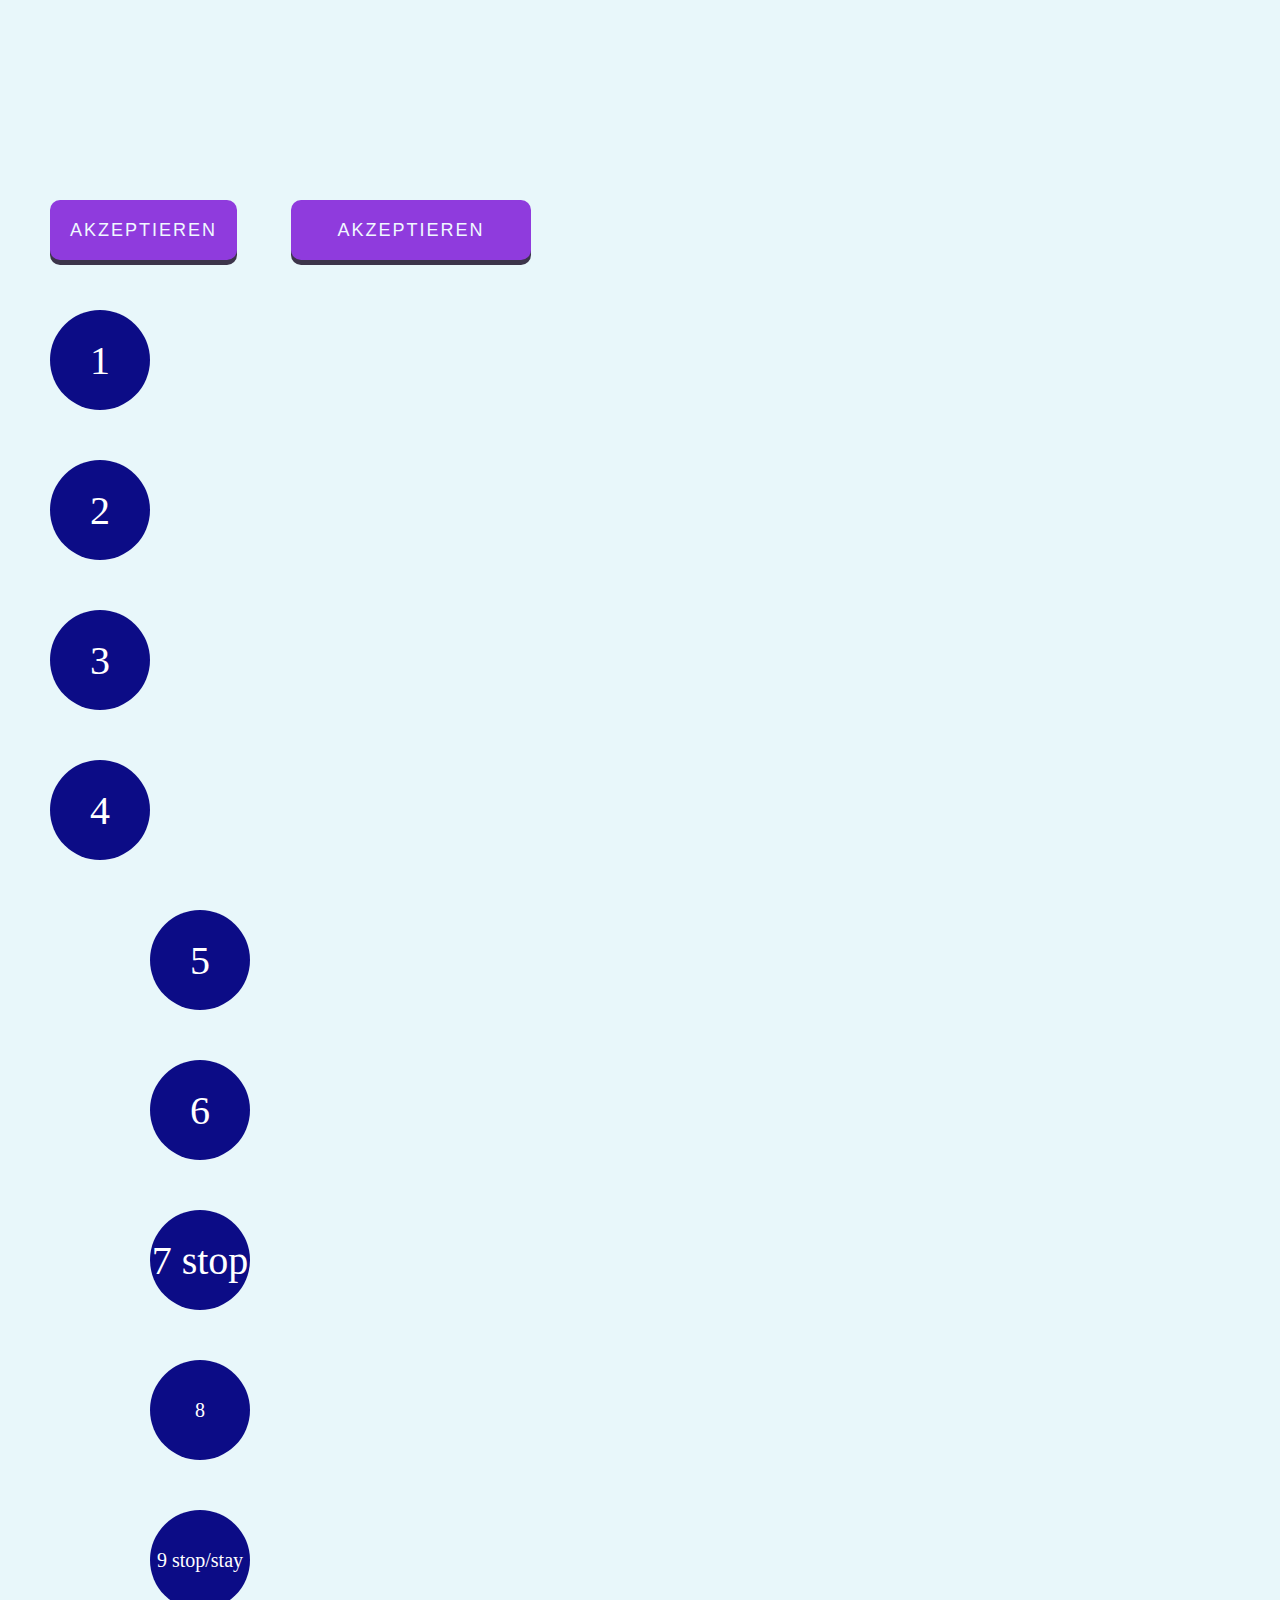
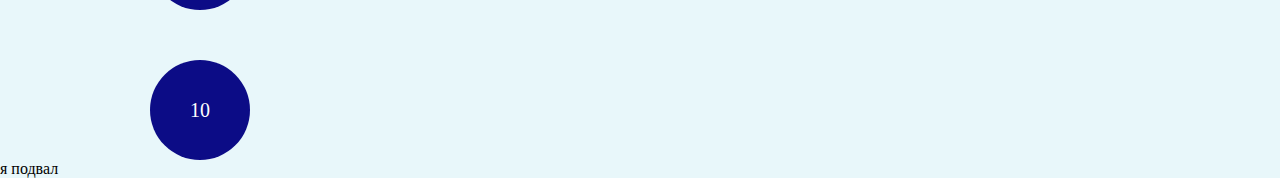
<file: Praktikum/Praktikum 1  Fragmente Transition Animation/index.html>
<!DOCTYPE html>
<html lang="en">
<head>
    <meta charset="UTF-8">
    <meta name="viewport" content="width=device-width, initial-scale=1.0">
    <link rel="stylesheet" href="main.css">
    <link href="https://fonts.googleapis.com/css2?family=Montserrat:ital,wght@0,100..900;1,100..900&display=swap" rel="stylesheet">
    <title> Praktikum 2 Fragmente Transition Animation  Chorna</title>
</head>
<body>
    <div class="wrapper">
        <div class="transition">
           <button class="button_1">akzeptieren</button>
           <button class="button_2">akzeptieren</button>
        </div>
        <div class="animation">
            <div class="animation_circle_1">1</div>
            <div class="animation_circle_2">2</div>
            <div class="animation_circle_3">3</div>
            <div class="animation_circle_4">4</div>
            <div class="animation_circle_5">5</div>
            <div class="animation_circle_6">6</div>
            <div class="animation_circle_7">7 stop</div>
            <div class="animation_circle_8">8 </div>
            <div class="animation_circle_9">9 stop/stay</div>
            <div class="animation_circle_10">10</div>
            
            
        </div>
    </div>
        
    <footer class="footer">
        я подвал
    </footer>
    
            

        
    
    
    
</body>
</html>
</file>
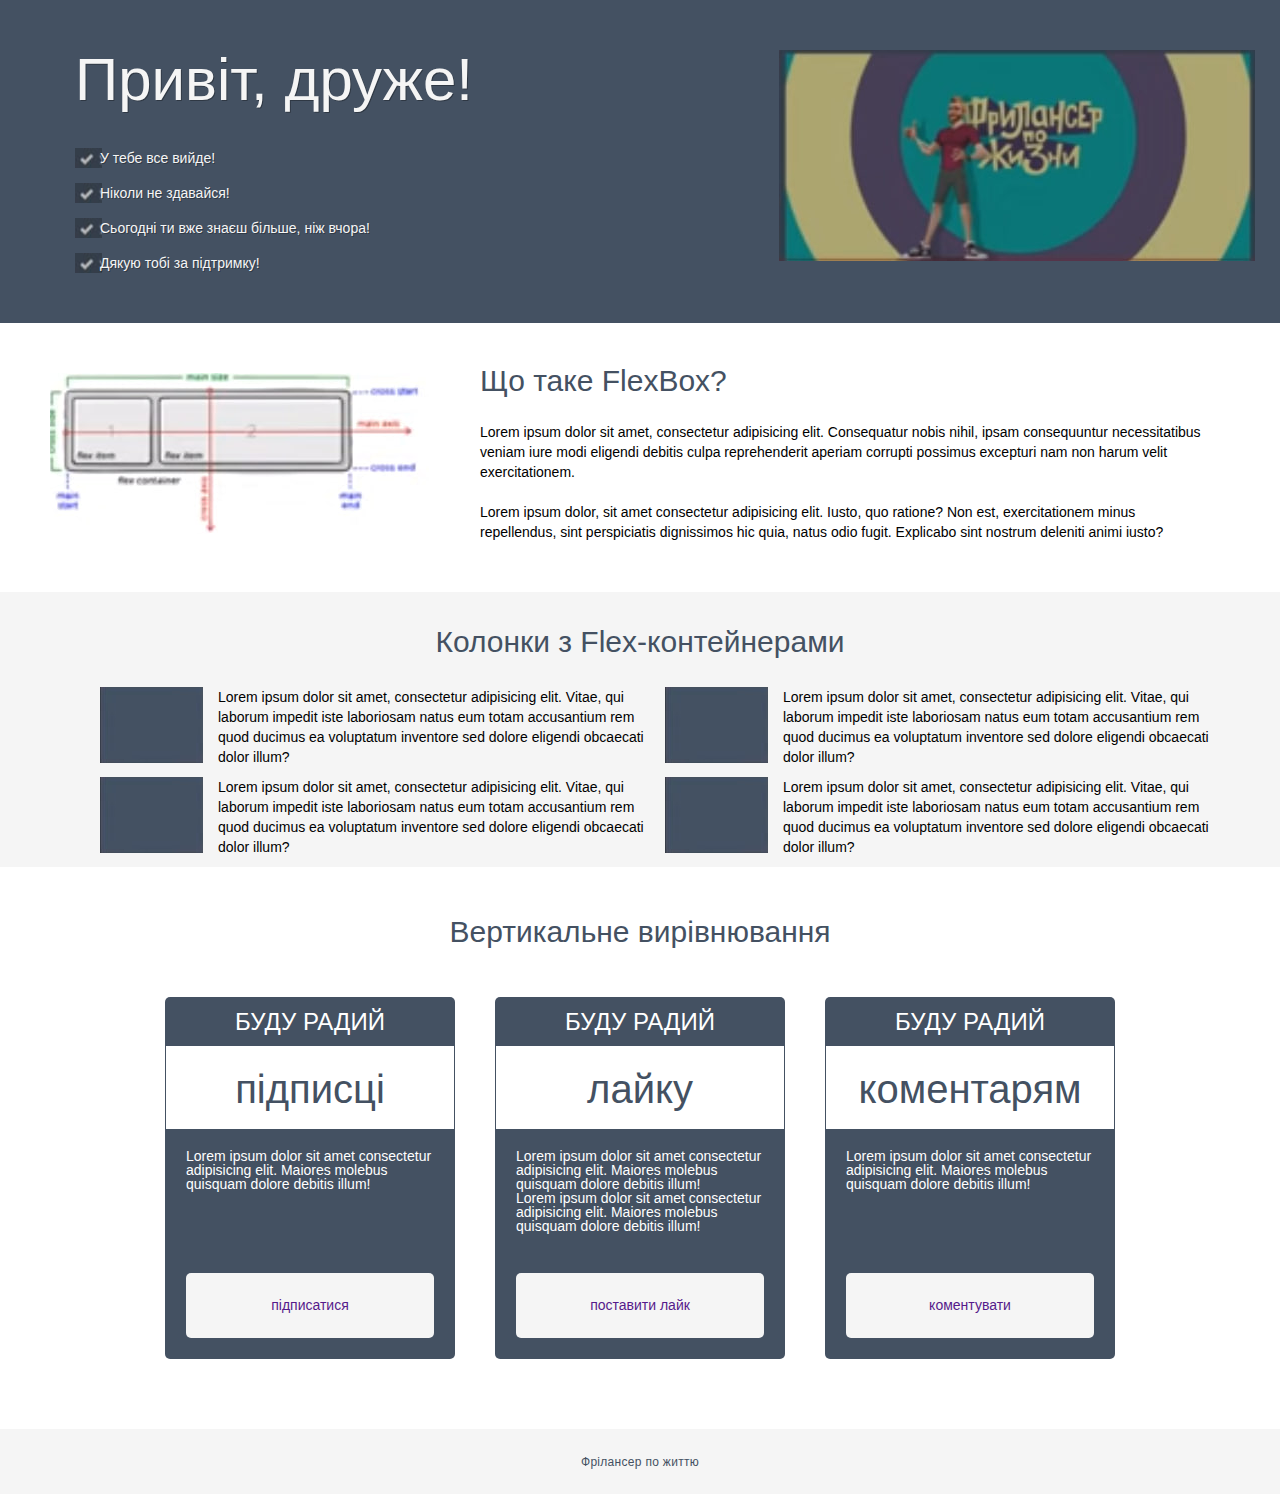
<file: Praktikum/Praktikum 4 Flex benutzen/index.html>
<!DOCTYPE html>
<html lang="en">
<head>
    <meta charset="UTF-8">
    <meta name="viewport" content="width=device-width, initial-scale=1.0">
    <link rel="stylesheet"href="./main.css">
    <title>Praktikum 4 Flex benutzen</title>
</head>
<body>
    <div class="wraper">
        <div class="content">
            <div class="hi">
                <div class="container">
                    <div class="hi_row">
                        <div class="hi_body">
                            <div class="hi_title">Привіт, друже!</div>
                            <ul class="hi_list">
                               <li> У тебе все вийде! </li>
                               <li>Ніколи не здавайся! </li>
                                <li>Сьогодні ти вже знаєш більше, ніж вчора! </li>
                                <li>Дякую тобі за підтримку! </li>

                                

                            </ul>
                        </div>
                        <div class="hi_image">
                            <img src="./img/photo_2024.jpg" alt="">
                        </div>
                    </div>
                </div>
            </div>
            <div class="what">
                <div class="what_row">
                    <div class="what_img">
                        <img src="./img/photo_2024-04-19_21-24-04.jpg">
                    </div>
                    <div class="what_body">
                        <div class="what_title">
                            Що таке FlexBox?
                        </div>
                        <div class="what_text">
                            <p>Lorem ipsum dolor sit amet, consectetur adipisicing elit. Consequatur nobis nihil, ipsam consequuntur 
                                necessitatibus veniam iure modi eligendi debitis culpa reprehenderit aperiam corrupti possimus excepturi nam non harum velit exercitationem.</p>
                                <p>Lorem ipsum dolor, sit amet consectetur adipisicing elit. Iusto, quo ratione? Non est, exercitationem minus repellendus, sint perspiciatis dignissimos hic quia, 
                                    natus odio fugit. Explicabo sint nostrum deleniti animi iusto?</p>
                        </div>
                    </div>

                </div>
            </div>
            <div class="columns">
                <div class="container">
                    <div class="columns_title">
                        <p>Колонки з Flex-контейнерами </p>
                     </div>
                    <div class="columns_row">
                        <div class="columns_column">
                            <div class="columns_item">
                                <div class="item_row">
                                    <div class="item_row_img">
                                        <img src="./img/photo_2024-04-21_18-51-00.jpg">
                                    </div>
                                    <div class="item_row_body">
                                        <div class="item_title"></div>
                                        <div class="item_text">Lorem ipsum dolor sit amet, consectetur adipisicing elit. Vitae, qui laborum impedit iste laboriosam natus eum totam accusantium rem quod ducimus ea voluptatum inventore sed dolore eligendi obcaecati dolor illum?</div>
                                    </div>

                                </div>
                            </div>
                        </div>

                        <div class="columns_column">
                            <div class="columns_item">
                                <div class="item_row">
                                    <div class="item_row_img">
                                        <img src="./img/photo_2024-04-21_18-51-00.jpg">
                                    </div>
                                    <div class="item_row_body">
                                        <div class="item_title"></div>
                                        <div class="item_text">Lorem ipsum dolor sit amet, consectetur adipisicing elit. Vitae, qui laborum impedit iste laboriosam natus eum totam accusantium rem quod ducimus ea voluptatum inventore sed dolore eligendi obcaecati dolor illum?</div>
                                    </div>

                                </div>
                            </div>
                        </div>

                        <div class="columns_column">
                            <div class="columns_item">
                                <div class="item_row">
                                    <div class="item_row_img">
                                        <img src="./img/photo_2024-04-21_18-51-00.jpg">
                                    </div>
                                    <div class="item_row_body">
                                        <div class="item_title"></div>
                                        <div class="item_text">Lorem ipsum dolor sit amet, consectetur adipisicing elit. Vitae, qui laborum impedit iste laboriosam natus eum totam accusantium rem quod ducimus ea voluptatum inventore sed dolore eligendi obcaecati dolor illum?</div>
                                    </div>

                                </div>
                            </div>
                        </div>


                        <div class="columns_column">
                            <div class="columns_item">
                                <div class="item_row">
                                    <div class="item_row_img">
                                        <img src="./img/photo_2024-04-21_18-51-00.jpg">
                                    </div>
                                    <div class="item_row_body">
                                        <div class="item_title"></div>
                                        <div class="item_text">Lorem ipsum dolor sit amet, consectetur adipisicing elit. Vitae, qui laborum impedit iste laboriosam natus eum totam accusantium rem quod ducimus ea voluptatum inventore sed dolore eligendi obcaecati dolor illum?</div>
                                    </div>

                                </div>
                            </div>
                        </div>

                    </div>
                </div>
            </div>
            <div class="vertikal">
                <div class="container">
                    <div class="vertikal_title">Вертикальне вирівнювання</div>
                    <div class="vertikal_body">
                        <div class="vertikal_row">
                            <div class="vertikal_column">
                                <div class="vertikal_item">
                                    <div class="vertikal_subtitle">Буду радий </div>
                                    <div class="vertikal_label">підписці</div>
                                    <div class="vertikal_text">Lorem ipsum dolor sit amet consectetur adipisicing elit. Maiores molebus quisquam dolore debitis illum!</div>
                                    <a href="" class="vertikal_btn">підписатися</a>
                                </div>
                                <div class="vertikal_item">
                                    <div class="vertikal_subtitle">Буду радий </div>
                                    <div class="vertikal_label">лайку</div>
                                    <div class="vertikal_text">
                                        <p>Lorem ipsum dolor sit amet consectetur adipisicing elit. Maiores molebus quisquam dolore debitis illum!</p>
                                        <p>Lorem ipsum dolor sit amet consectetur adipisicing elit. Maiores molebus quisquam dolore debitis illum!</p>
                                    </div>
                                    <a href="" class="vertikal_btn">поставити лайк</a>
                                </div>
                                <div class="vertikal_item">
                                    <div class="vertikal_subtitle">Буду радий </div>
                                    <div class="vertikal_label">коментарям</div>
                                    <div class="vertikal_text">Lorem ipsum dolor sit amet consectetur adipisicing elit. Maiores molebus quisquam dolore debitis illum!</div>
                                    <a href="" class="vertikal_btn">коментувати</a>
                                </div>
                            </div>
                        </div>
                    </div>
                </div>
            </div>

        </div>
        <footer class="footer">
            <div class="conteiner_footer">
                <div class="footer_row"> 
                    <div class="footer_text">Фрілансер по життю</div>
                </div>
                
            </div>
        </footer>
    </div>
</body>
</html>
</file>
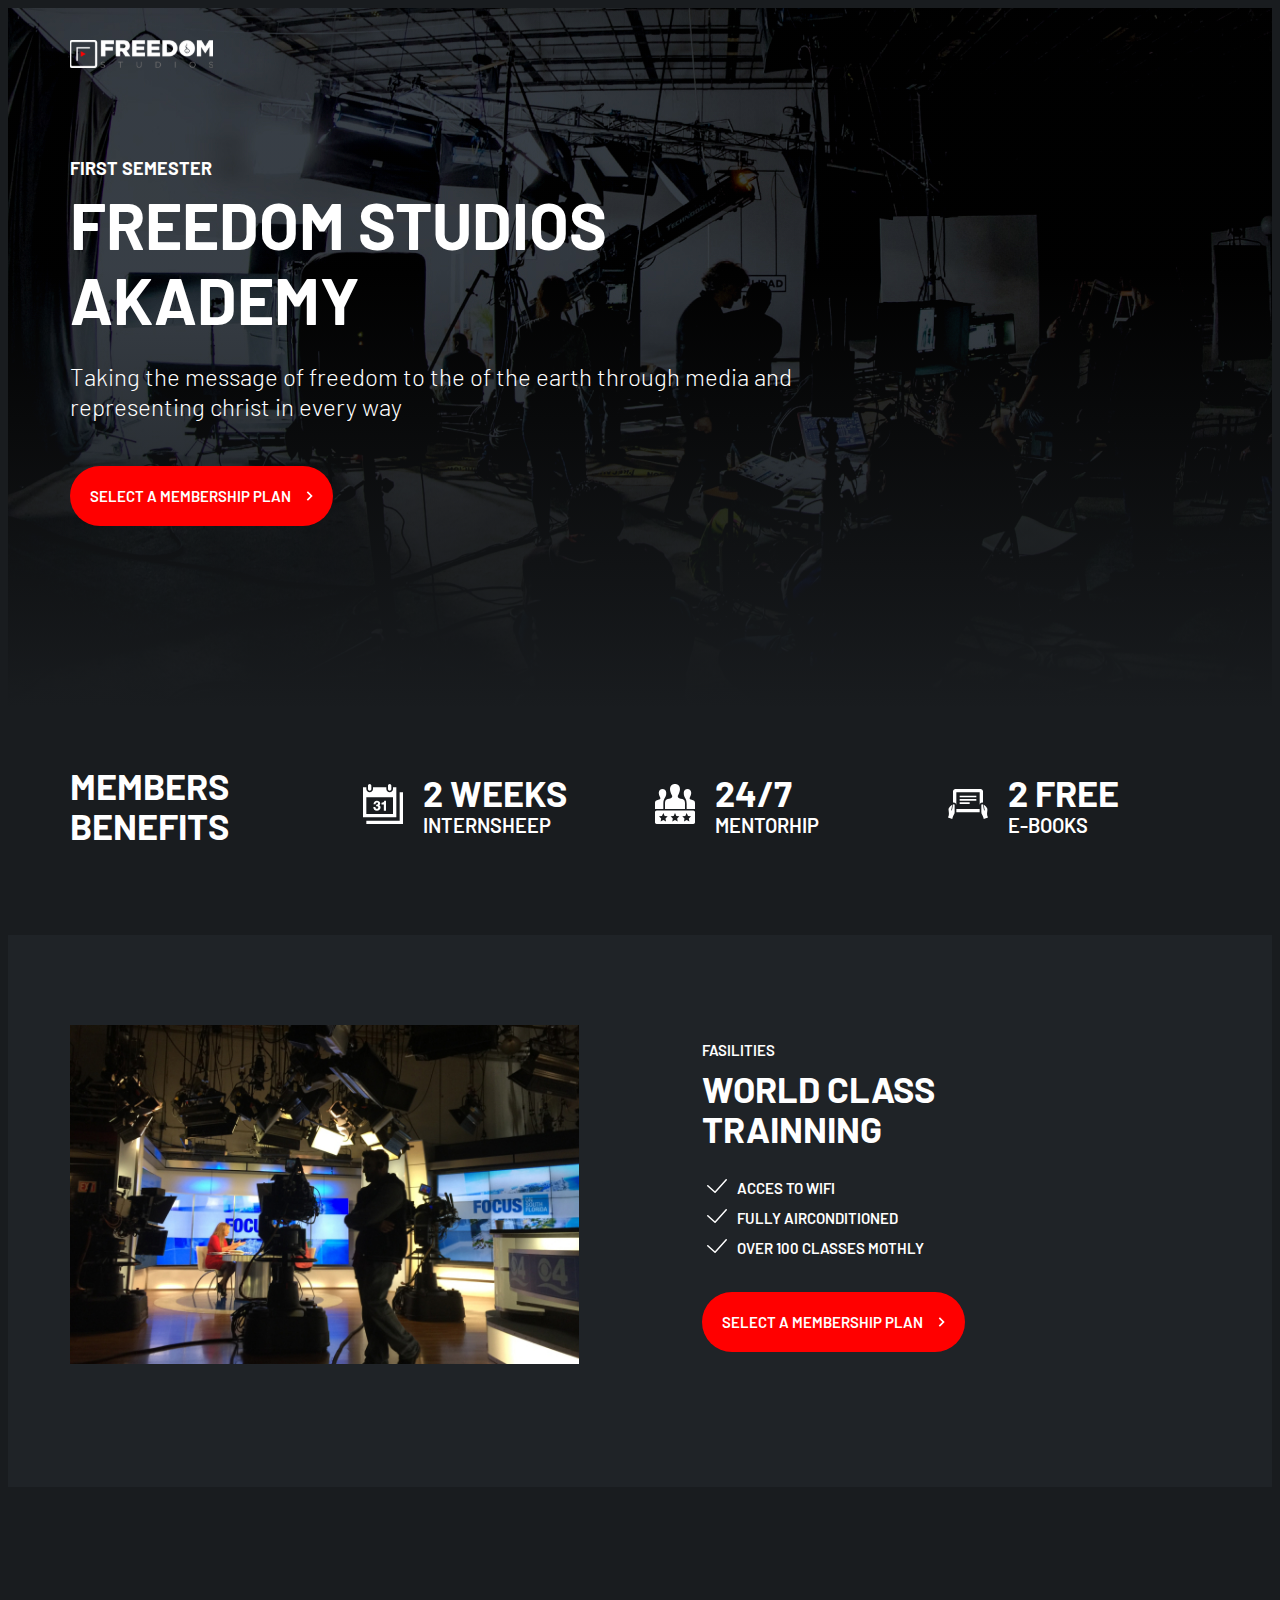
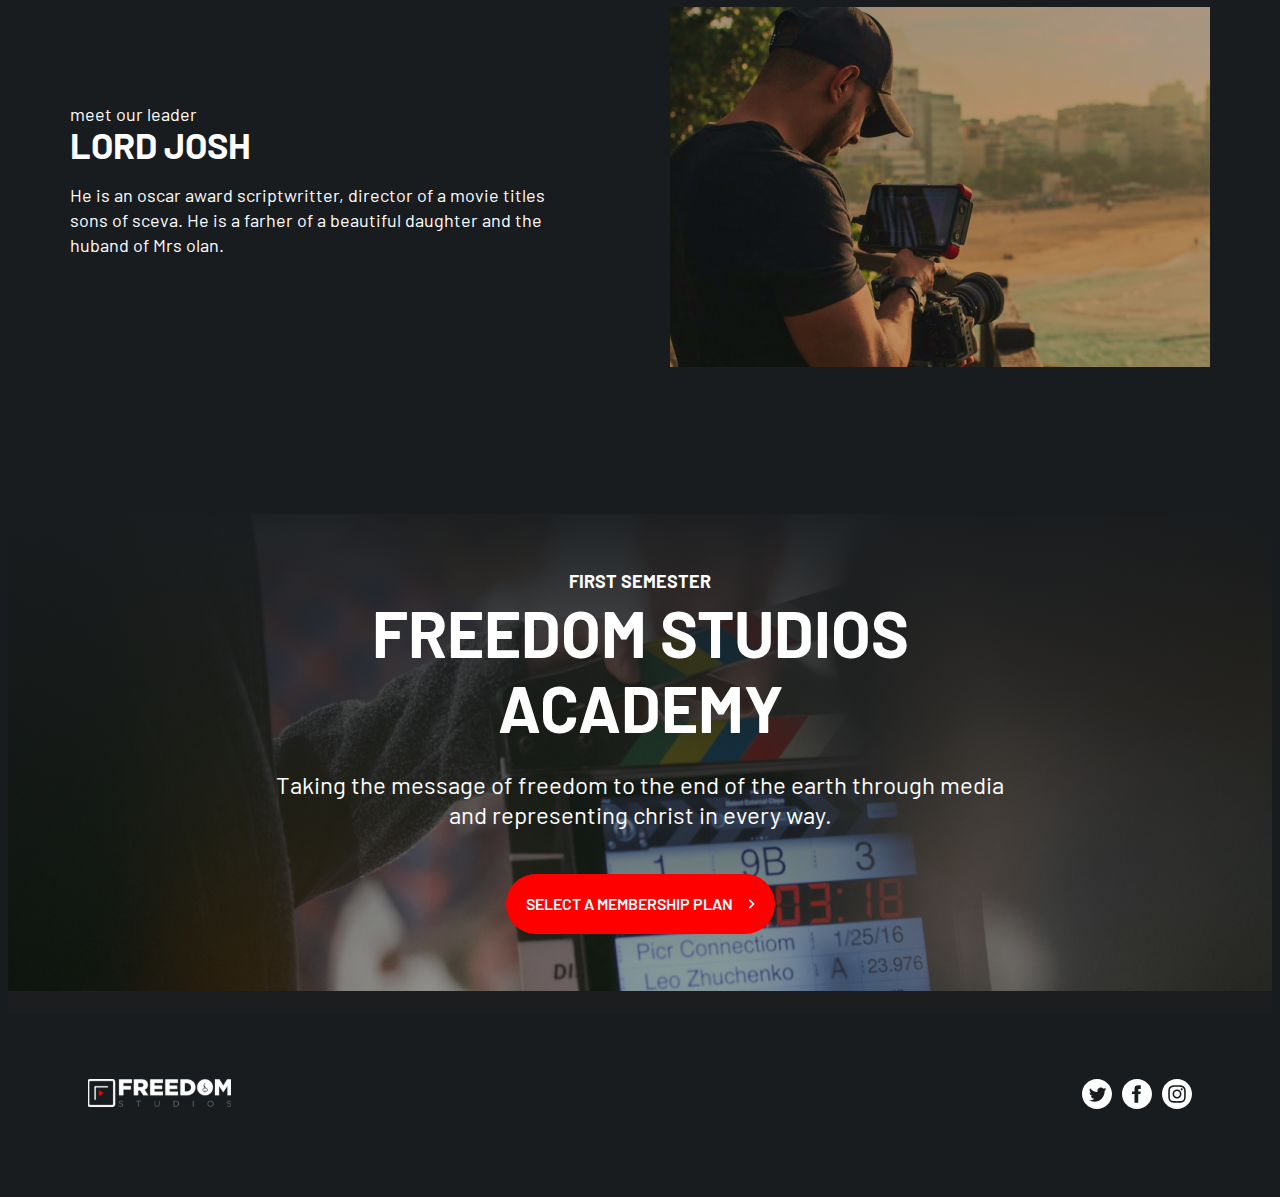
<file: Praktikum/Praktikum 5 Website A/index.html>
<!DOCTYPE html>
<html lang="en">
<head>
    <meta charset="UTF-8">
    <meta name="viewport" content="width=device-width, initial-scale=1.0">
    <link rel="stylesheet"href="./main.css">
    <link href="https://fonts.googleapis.com/css2?family=Barlow:ital,wght@0,100;0,200;0,300;0,400;0,500;0,600;0,700;0,800;0,900;1,100;1,200;1,300;1,400;1,500;1,600;1,700;1,800;1,900&family=Montserrat:ital,wght@0,100..900;1,100..900&display=swap" rel="stylesheet">

    <title>Praktikum  5 Website</title>
</head>
<body>
    <div class="wrapper"> <!--    оболонка -->
                           <!-- шапочка початок    -->
        <header class="header">
            <div class="header_conteiner">
                <div class="header_logo">
                    <img src="./img/logo.svg" alt="logo">
                </div>
            </div>
        </header>
                           <!--шапочка кінець -->
        <main class="page">   
                                  <!-- перша частина з градієнтом-->
            <section class="page_main-block main-block">
                <div class="main-block_conteiner">
                    <div class="main-block_body">
                       <div class="main-block_label">first semester</div>
                        <div class="main-block_title">freedom studios <br>
                            akademy</div>
                        <div class="main-block_text">
                           <p>Taking the message of freedom to the of the earth through media and representing
                            christ in every way </p>
                        </div>
                       <a href="#" class="main-block_button button"style="color:#fff"><span style="font-size: 15px;">Select a membership plan </span></a>
                    </div>
                </div>
            </section>  <!-- друга частина про бенефіти-->
            <section class="page_benefits benefits">
                <div class="benefits_conteiner">
                    <h2 class="benefits_title">members benefits</h2>
                    <article class="benefits_item item-benefit">
                        <div class="item-benefit_icon">
                            <img src="./img/members/01.svg" alt="Internsheep">
                        </div>
                        <div class="item-benefit_body">
                            <div class="item-benefit_title title">2 weeks</div>
                            <div class="item-benefit_text">Internsheep</div>
                        </div>
                    </article>
                    <article class="benefits_item item-benefit">
                        <div class="item-benefit_icon">
                            <img src="./img/members/02.svg" alt="mentorhip">
                        </div>
                        <div class="item-benefit_body">
                            <div class="item-benefit_title title">24/7</div>
                            <div class="item-benefit_text">mentorhip</div>
                        </div>
                    </article>
                    <article class="benefits_item item-benefit">
                        <div class="item-benefit_icon">
                            <img src="./img/members/03.svg" alt="e-books">
                        </div>
                        <div class="item-benefit_body">
                            <div class="item-benefit_title title">2 free</div>
                            <div class="item-benefit_text">e-books</div>
                        </div>
                    </article>
                </div>
            </section>           <!-- третя  частина про фасиліті-->
            <section class="page_trainning trainning">
                <div class="trainning_conteiner">
                    <div class="trainning_content">
                        <div class="trainning_label">fasilities</div>
                        <div class="trainning_title title">world class trainning</div>
                        <ul class="trainning_list">
                            <li style="padding-left: 30px;">acces to Wifi</li>
                            <li style="padding-left: 30px;">fully airconditioned</li>
                            <li style="padding-left: 30px;">over 100 classes mothly</li>
                        </ul>
                        <a href="#" class="main-block_button button"style="color:#fff"><span style="font-size: 15px;">Select a membership plan </span></a>
                    </div>
                    <div class="trainning_image">
                        <img src="img/trainning.jpg" alt="trainning">
                    </div>
                </div>
            </section>      <!-- четверта  частина про лідера-->
            <section class="page_leader leader">
                <div class="leader_conteiner">
                    <div class="leader_content">
                        <div class="leader_label">meet our leader</div>
                        <div class="header_title title">lORD JOSH</div>
                        <div class="leader_text">
                            <p>He is an  oscar award scriptwritter, director of a  movie titles 
                                sons of sceva. He is a farher of a  beautiful daughter and the huband of Mrs olan.
                            </p>
                        </div>
                    </div>
                    <div class="leader_image">
                        <img src="./img/josh.jpg" alt="Josh">
                    </div>
                </div>
            </section>    <!-- п'ята частина академі-->
            <section class="page_akademy">
                <div class="akademy_conteiner">
                    <div class="akademy_body">
                      <div class="akademy_label">first semester</div>
                      <div class="akademy_title">freedom studios academy</div>
                      <div class="akademy_text">
                          <p>Taking the message of freedom to the end of the earth through media and 
                            representing christ in every way.</p>
                      </div>
                      <a href="#" class="akademy_button button"><span>Select a membership plan</span></a>
                    </div>
                </div>
            </section>
        </main>
        <footer class="footer">
            <div class="footer_conteiner">
                <div class="footer_logo">
                    <img src="./img/logo.svg">
                </div>
                <div class="footer_social">
                    <div class="social_item">
                        <a href="#" class="social_link"><img src="./img/icons/sl-tw.svg">   </a>
                    </div>
                    <div class="social_item">
                        <a href="#" class="social_link"><img src="./img/icons/sl-fb.svg">   </a>
                    </div>
                    <div class="social_item">
                        <a href="#" class="social_link"><img src="./img/icons/sl-is.svg">   </a>
                    </div>
                    
                </ul>
            </div>
        </footer>
    </div>
</body>
</html>
</file>
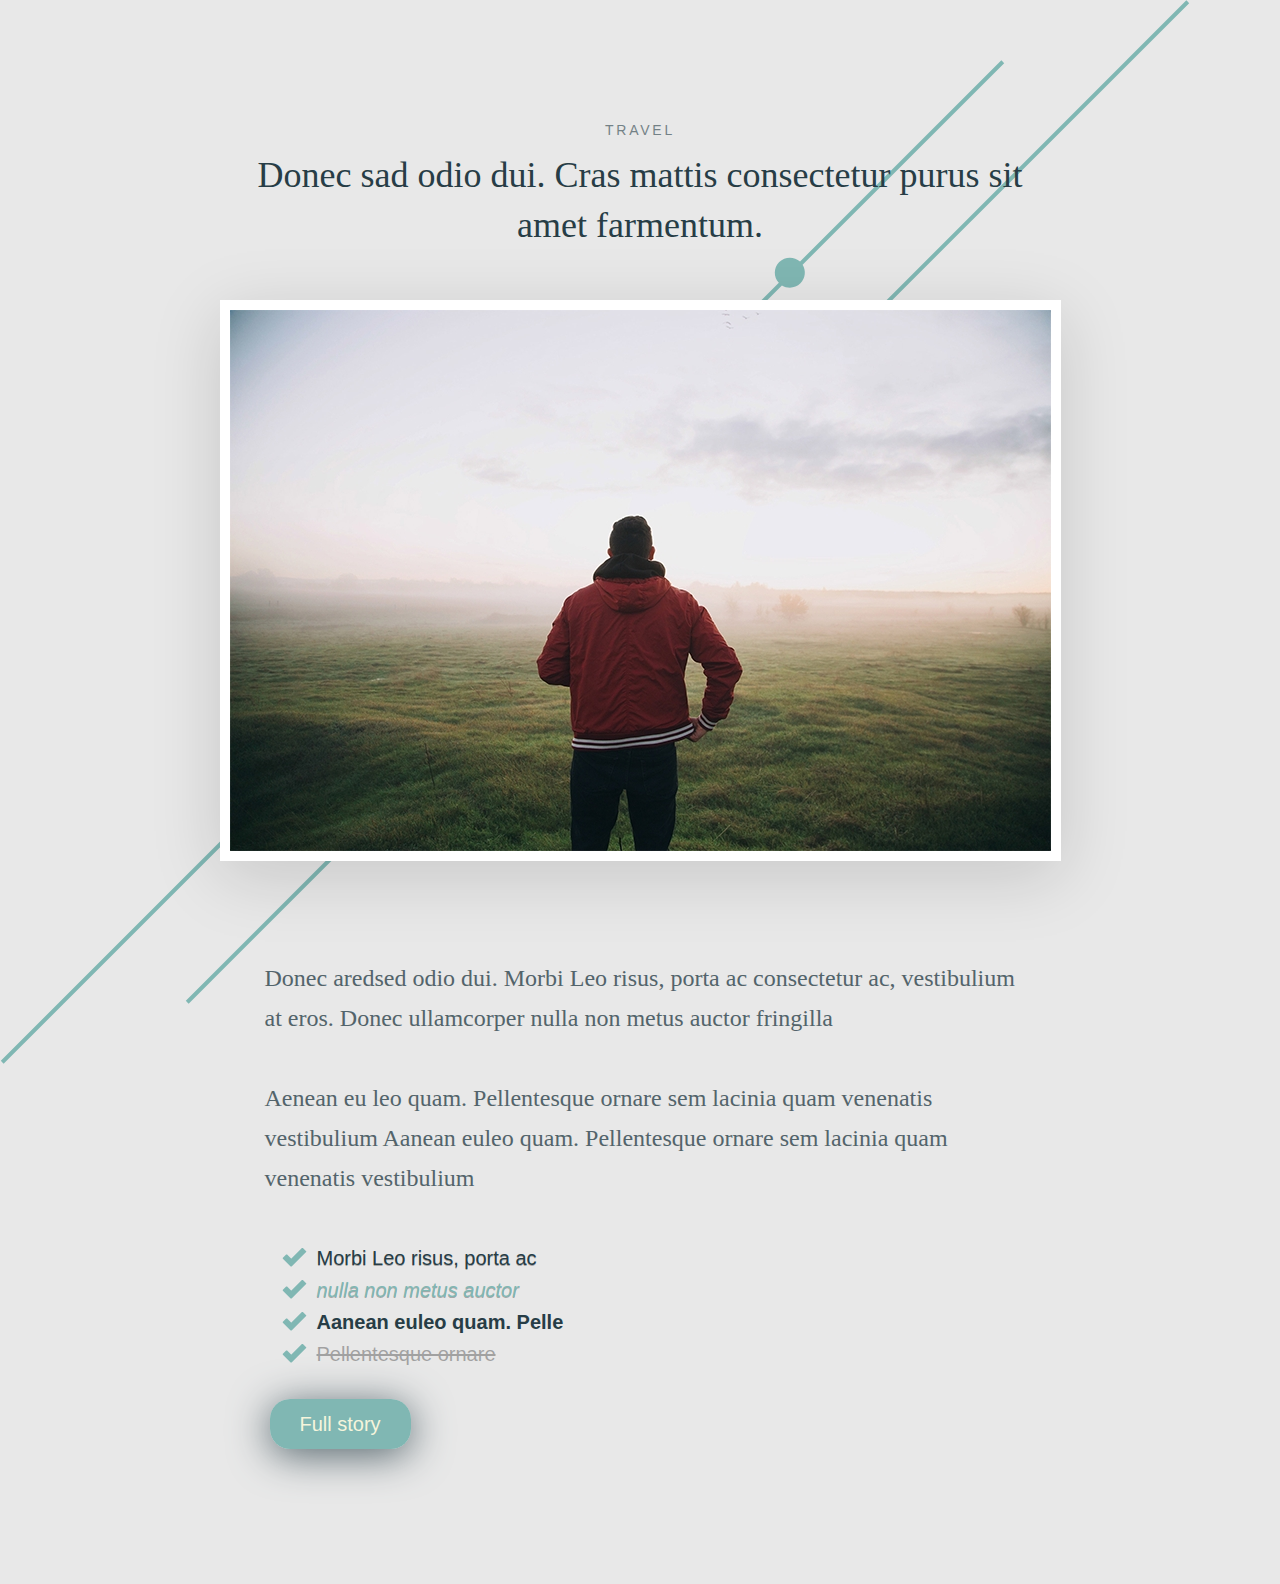
<file: Praktikum/Praktirum 3 Website leicht/index.html>
<!DOCTYPE html>
<html lang="en">
<head>
    <meta charset="UTF-8">
    <meta name="viewport" content="width=device-width, initial-scale=1.0">
    <title>Praktirum 3</title>
    <link rel="stylesheet"href="./main.css">
</head>
<body>
    <div class="content">
        <div class="content_top">
            <div class="content_top_category">Travel</div>
            <h1 class="content_top_title">
                Donec sad odio dui. Cras mattis consectetur purus sit amet farmentum.
            </h1>
        </div>
        <div class="content_img">
                <img src="./img/image.jpg">
        </div>
        <div class="content_bottom">
            <div class="content_bottom_text">
                <p>Donec aredsed odio dui. Morbi Leo risus, porta ac consectetur ac, vestibulium at eros. 
                    Donec ullamcorper nulla non metus auctor 
                    fringilla</p>
                    <br>
                <p> Aenean eu leo quam. Pellentesque ornare sem lacinia quam venenatis 
                    vestibulium Aanean euleo quam. Pellentesque ornare sem lacinia quam venenatis vestibulium </p>
            </div>
        </div>
        <div class="info">
            <ul>
                <li class="li">Morbi Leo risus, porta ac</li>
                <li class="li">nulla non metus auctor</li>
                <li class="li">Aanean euleo quam. Pelle</li>
                <li class="li"><span>Pellentesque ornare</span></li>
            </ul>
              <a class="link" target="_blank" href="http://google.com" style="color: beige;">Full story</a>
        </div>
    </div>
</body>
</html>
</file>
<file: Praktikum/Praktikum 1  Fragmente Transition Animation/main.css>
*,
*::before,  /* обнулення*/
*::after{
    padding: 0;
    margin: 0;
    border: 0;
    box-sizing: content-box;
}

a{
    text-decoration: none; /*посилання без декорації*/
}
ul,
li,
ol {
list-style: none; /*сітка без позначок*/
}
img {
vertical-align: top;
}
h1,
h2,
h3,
h4,
h5,
h6 {
    font-weight: inherit;
    font-size: inherit;
}

body{
    background-color: rgb(232, 247, 250);
}
    


button{  
    margin-left: 50px;
    margin-top: 200px;
    line-height: 60px;
    padding-left: 20px;
    padding-right: 20px;
    text-decoration: none;
    text-transform: uppercase;
    text-align: center;
    letter-spacing: 2px;/*відстань між літерами*/
    font-size: 18px;
    border-radius: 10px;
    top: 0;
    position: relative;
}
.button_1{
    color: aliceblue;
    background-color: rgb(143, 59, 221);
    box-shadow: 0 5px 0px #3c354a;
    transition-duration: 0.3s;
}
.button_1:hover{
    top:3px;
    color: aliceblue;
    background-color: rgb(46, 164, 223);
    box-shadow: 0 3px 0px #3c354a; 
}
.button_2{
    color: aliceblue;
    width: 200px;
    background-color: rgb(143, 59, 221);
    box-shadow: 0 5px 0px #3c354a;
    transition-duration: 1s;/*швидкість зміни кнопки при наведенні*/  
}
.button_2:hover{
    top:3px;
    width: 400px;
    color: aliceblue;
    background-color: rgb(46, 164, 223);
    box-shadow: 0 3px 0px #3c354a;
    transition-timing-function: ease;
}

.animation_circle_1{
    width: 100px;
    height: 100px;
    border-radius: 50%;/* зробить квадрат колом*/
    background-color: rgb(12, 12, 134);
    position: relative;
    left: 50px;
    color:white;
    display: flex;
    justify-content: center;
    align-items: center;
    font-size: 40px;
    margin-top: 50px;
    animation-name: circle_1;   /*вказуємо ім'я майбутньої анімації*/
    animation-duration: 3s;   /*за який час анімація програє*/
}
@keyframes circle_1{
    0%{            /* від...*/
        left: 50px;

    }
    100%{              /*...до*/
        left: 200px;

    }
}
.animation_circle_2{
    width: 100px;
    height: 100px;
    border-radius: 50%;/* зробить квадрат колом*/
    background-color: rgb(12, 12, 134);
    position: relative;
    left: 50px;
    margin-top: 50px;
    color:white;
    display: flex;
    justify-content: center;
    align-items: center;
    font-size: 40px;
    animation-name: circle_2;   /*вказуємо ім'я майбутньої анімації*/
    animation-duration: 3s;  /*за скільки часу дійде до кінцевої точки 100%*/
    animation-timing-function: cubic-bezier(0.19, 1, 0.22, 1);
}
@keyframes circle_2{
    0%{            /* від...*/
        left: 50px;

    }
    100%{              /*...до*/
        left: 200px;

    }
}

.animation_circle_3{
    width: 100px;
    height: 100px;
    border-radius: 50%;/* зробить квадрат колом*/
    background-color: rgb(12, 12, 134);
    position: relative;
    left: 50px;
    margin-top: 50px;
    color:white;
    display: flex;
    justify-content: center;
    align-items: center;
    font-size: 40px;
    animation-name: circle_3;   /*вказуємо ім'я майбутньої анімації*/
    animation-duration: 3s;   /*за скільки часу дійде до кінцевої точки 100%*/
    animation-timing-function: cubic-bezier(0.19, 1, 0.22, 1);
}
@keyframes circle_3{
    0%{            /* від...*/
        left: 50px;

    }
    100%{              /*...до*/
        left: 200px;

    }
}
.animation_circle_4{
    width: 100px;
    height: 100px;
    border-radius: 50%;/* зробить квадрат колом*/
    background-color: rgb(12, 12, 134);
    position: relative;
    left: 50px;
    margin-top: 50px;
    color:white;
    display: flex;
    justify-content: center;
    align-items: center;
    font-size: 40px;
    animation-name: circle_4;   /*вказуємо ім'я майбутньої анімації*/
    animation-duration: 2s;   /*за скільки часу дійде до кінцевої точки 100%*/
    animation-timing-function: linear;
    animation-iteration-count: 3; /*вказує скільки разів програє анімація*/
}
@keyframes circle_4{
    0%{            /* від...*/
        left: 50px;

    }
    100%{              /*...до*/
        left: 300px;

    }
}

.animation_circle_5{
    width: 100px;
    height: 100px;
    border-radius: 50%;/* зробить квадрат колом*/
    background-color: rgb(12, 12, 134);
    position: relative;
    left: 50px;
    margin-top: 50px;
    margin-left: 100px;
    color:white;
    display: flex;
    justify-content: center;
    align-items: center;
    font-size: 40px;
    animation-name: circle_5;   /*вказуємо ім'я майбутньої анімації*/
    animation-duration: 3s;  /*за скільки часу дійде до кінцевої точки 100%*/
    animation-timing-function: linear;
    animation-iteration-count: infinite; /*вказує скільки разів програє анімація - безкінечно*/
}
@keyframes circle_5{
    0%{            /* від...*/
        left: 50px;
    }
    50%{
        border-radius: 0%;
    }
    100%{              /*...до*/
        left: 300px;

    }
}
.animation_circle_6{
    width: 100px;
    height: 100px;
    border-radius: 50%;/* зробить квадрат колом*/
    background-color: rgb(12, 12, 134);
    position: relative;
    left: 50px;
    margin-top: 50px;
    margin-left: 100px;
    color:white;
    display: flex;
    justify-content: center;
    align-items: center;
    font-size: 40px;
    animation-name: circle_6;   /*вказуємо ім'я майбутньої анімації*/
    animation-duration: 3s;  /*за скільки часу дійде до кінцевої точки 100%*/
    animation-timing-function: linear;
    animation-iteration-count: infinite; /*вказує скільки разів програє анімація - безкінечно*/
    animation-direction: alternate; /* не перестрибне, а програє назад, як пінг-понг*/
}
@keyframes circle_6{
    0%{            /* від...*/
        left: 100px;
    }
    50%{
        border-radius: 0%;
    }
    100%{              /*...до*/
        left: 300px;

    }
}
.animation_circle_7{
    width: 100px;
    height: 100px;
    border-radius: 50%;/* зробить квадрат колом*/
    background-color: rgb(12, 12, 134);
    position: relative;
    left: 50px;
    margin-top: 50px;
    margin-left: 100px;
    color:white;
    display: flex;
    justify-content: center;
    align-items: center;
    font-size: 40px;
    animation-name: circle_7;   /*вказуємо ім'я майбутньої анімації*/
    animation-duration: 3s;  /*за скільки часу дійде до кінцевої точки 100%*/
    animation-timing-function: linear;
    animation-iteration-count: infinite; /*вказує скільки разів програє анімація - безкінечно*/
    animation-direction: alternate; /* не перестрибне, а програє назад, як пінг-понг*/
}
.animation_circle_7:hover{
    animation-play-state: paused; /*при наведенні мишкою - зупиниться*/
}
@keyframes circle_7{
    0%{            /* від...*/
        left: 50px;
    }
    50%{
        border-radius: 0%;
    }
    100%{              /*...до*/
        left: 300px;

    }
}

.animation_circle_8{
    width: 100px;
    height: 100px;
    border-radius: 50%;/* зробить квадрат колом*/
    background-color: rgb(12, 12, 134);
    position: relative;
    left: 50px;
    margin-top: 50px;
    margin-left: 100px;
    font-size: 20px;
    color:white;
    display: flex;
    justify-content: center;
    align-items: center;
    animation-name: circle_8;   /*вказуємо ім'я майбутньої анімації*/
    animation-duration: 3s;  /*за скільки часу дійде до кінцевої точки 100%*/
    animation-timing-function: linear;
    animation-iteration-count: infinite; /*вказує скільки разів програє анімація - безкінечно*/
    animation-direction: alternate; /* не перестрибне, а програє назад, як пінг-понг*/
    animation-delay: 2s;  /* запускає через 2 сек*/
}

@keyframes circle_8{
    0%{            /* від...*/
        left: 50px;
    }
    50%{
        border-radius: 0%;
    }
    100%{              /*...до*/
        left: 300px;

    }
}
.animation_circle_9{
    width: 100px;
    height: 100px;
    border-radius: 50%;/* зробить квадрат колом*/
    background-color: rgb(12, 12, 134);
    position: relative;
    left: 50px;
    margin-top: 50px;
    margin-left: 100px;
    font-size: 20px;
    color:white;
    display: flex;
    justify-content: center;
    align-items: center;
    animation-name: circle_9;   /*вказуємо ім'я майбутньої анімації*/
    animation-duration: 3s;  /*за скільки часу дійде до кінцевої точки 100%*/
    animation-timing-function: linear;
    animation-direction: alternate; /* не перестрибне, а програє назад, як пінг-понг*/
    animation-fill-mode: forwards; /*анімація зупиниться вкінці свого шляху*/
    
}

@keyframes circle_9{
    0%{            /* від...*/
        left: 50px;
    }
    50%{
        border-radius: 0%;
    }
    100%{              /*...до*/
        left: 300px;

    }
}
.animation_circle_10{
    width: 100px;
    height: 100px;
    border-radius: 50%;/* зробить квадрат колом*/
    background-color: rgb(12, 12, 134);
    position: relative;
    left: 50px;
    margin-top: 50px;
    margin-left: 100px;
    font-size: 20px;
    color:white;
    display: flex;
    justify-content: center;
    align-items: center;
    animation-name: circle_10;   /*вказуємо ім'я майбутньої анімації*/
    animation-duration: 3s;  /*за скільки часу дійде до кінцевої точки 100%*/
    animation-timing-function: linear;
    animation-direction: alternate; /* не перестрибне, а програє назад, як пінг-понг*/
    animation-fill-mode: forwards; /*анімація зупиниться вкінці свого шляху*/
}

@keyframes circle_10{
    0%{            /* від...*/
        left: 50px;
    }
    50%{
        border-radius: 0%;
    }
    100%{              /*...до*/
        left: 300px;
        background-color: aqua;

    }
}
</file>
<file: Praktikum/Praktikum 4 Flex benutzen/main.css>
/* обнуляющий css начало*/
*{padding:0 ; margin: 0; border: 0;}
 
:focus, :active{outline: none; } 
a:focus,:active{ outline: none;}
nav,footer,header,aside{display: block;}
html,body{height: 100%; width: 100%; font-size: 100%;line-height: 1; font-size: 14px;}
input,button,textarea{font-family: inherit;}
input::-ms-clear{display: none;} 
button{cursor: pointer;}
button::-moz-focus-inner{padding: 0;border: 0;}
a,a:visited{text-decoration: none;}
a:hover{text-decoration: none;}
ul,li{list-style: none;}
img{vertical-align: top;}
h1,h2,h3,h4,h5,h6{font-size: inherit;font-weight: inherit;}

/* обнуляющий css конец*/
body{
    font-family: Arial, Helvetica, sans-serif;
}
.wraper{
    min-height: 100%;
    overflow: hidden;
    display: flex;
    flex-direction: column;
}
.container{
    max-width: 1180px;
    margin:  auto;
    
}
.columns{
    display: flex;
}

.content{
    flex: 1 1 auto;     /*футер піде в самий кінець сторінки*/
}
.hi{
    background-color: #445162;
    padding-left: 50px;
    padding-top: 50px;
    padding-bottom: 50px;
}
.hi_row{
    display: flex;
    justify-content: space-between;
}
.hi_body{
    color: #f5f5f5;
    padding-right: 30px;
}
.hi_title{
    text-shadow: 1px 1px 0 rgba(0, 0, 0, 0.3);
    font-size: 60px;
    margin-bottom: 38px;
}
.hi_list li{
    background:url(./img/photo_2024-04jpg.jpg) left no-repeat;/*картинка галочка зліва від тексту */
    padding-left: 25px;
    text-shadow: 1px 1px 0 rgba(0, 0, 0, 0.3);
    margin-bottom: 15px;
    line-height: 20px;
}
.hi_list li:last-child{
    margin-bottom: 0;
}
.what_row{
    padding-left: 50px;
    display: flex;
    padding-top: 50px;
    padding-bottom: 50px;
}
.what_img{
    
    flex: 0 0 430px;      /*фіксуємо блок з картинкою, щоб він не зменшувався */
}
.what_title{
    color: #445162;
    font-size: 30px;
    line-height: 16px;
    margin-bottom: 33px;
}

.what_body{
    flex: 1 1 auto;      /*дозволяємо блоку зменшуватись і т.д */
}
.what_text p{
    margin-top: 20px;
    padding-right: 70px;
    line-height: 20px;
}

.columns{
    background-color: #f5f5f5;
    padding-top: 5px;
}
.columns_column{
    flex: 0 1 50%;  /*дозволяємо блоку зменшуватись і т.д */
}

.columns_title{
    text-align: center;
    font-size: 30px;
    color: #445162;
    margin-bottom: 30px;
    margin-top: 30px;
}

.columns_row{
    margin-left: 50px;
    display: flex;
    flex-wrap: wrap;
}
.columns_item{
    display: flex;
}

.item_text{
    line-height: 20px;
}

.item_row{
    display: flex;
    
    margin-bottom: 10px;
}

.item_row_body{
    flex: 1 1 auto;
    padding-left: 15px;
    display: flex;
}

.vertikal{
    padding: 50px;
}
.vertikal_title{
    text-align: center;
    font-size: 30px;
    color: #445162;
    margin-bottom: 30px;
}

.vertikal_body{
    max-width: 990px;
    margin: 0px auto;
}
.vertikal_column{
    display: flex;
    flex: 0 1 33%;
    
}
.vertikal_item{
    background-color: #445162;
    color: white;
    border-radius: 5px;
    border: 1px;
    border-color: #445162;
    margin: 20px;
    padding: 1px;
    display: flex;
    flex-direction: column;
}
.vertikal_subtitle{
    text-align: center;
    font-size: 24px;
    text-transform: uppercase;
    padding-top: 12px;
    padding-bottom: 12px;
}
.vertikal_label{
    text-align: center;
    background-color: white;
    color: #445162;
    padding-top: 23px;
    padding-bottom: 20px;
    font-size: 40px;
}
.vertikal_text{
    padding: 20px;
    flex: 1 1 auto;/* прижимає нижній блок вниз */
}
.vertikal_btn{
    display: block;
    background-color: #f5f5f5;
    height: 40px;
    padding-top: 25px;
    margin: 20px;
    text-align: center;
    border-radius: 5px;
}

.footer{
    background-color:#f5f5f5 ;
}
.footer_row{
    display: flex;
    height: 65px;
    justify-content: center;/* текст вцентрі в горі*/
    align-items: center;/*текст  в центрі діва*/
}
.footer_text{
    color: #445162;
    font-size: 12px;
    letter-spacing: 0.3px;
}
</file>
<file: Praktikum/Praktikum 5 Website A/main.css>
body{
    height: 100%;
    font-family: "Barlow",sans-serif;
    font-size: 18px;
    color: #fff;
    background-color: #191c1f;
}


.wrapper{
    min-height: 100%;
    overflow: clip; /* вміст, яке виходить за кордоги "батьківського" блоку, обрізається без прокрутки */
    display: flex;
    flex-direction: column;
   
    
    
}
.wrapper > main{
    flex: 1 1 auto;
}
[class*="_conteiner"] { /* задаємо інформацію всьому класу */
    padding-left: 15px;
    padding-right: 15px;
    margin: 0 auto;
    max-width: 1140px;
    color:white;
    margin-top: -30px;                     /*!!!!!*/
}


.button { 
    background-color: red;
    padding-right: 22px;
    border-radius: 40px;
    padding: 20px;
    display: inline-block;
    font-size: 16px;
    font-weight: 600;
    text-transform: uppercase;
    line-height: 125%; /* 20/16 */
    transition: background-color 0.3s;
    margin-top: 20px;
}

.button span{
    padding-right: 22px;
    background: url(./img/icons/arrow.svg) right;/*галочка справа на кнопці*/
    background-repeat: no-repeat;
    
}
.button:hover{
    background-color: rgb(108, 6, 6);
}
a{
    text-decoration:none;
}

.title{
    font-size: 36px;
    line-height: 111% /*40/36*/;
    text-transform: uppercase;
    font-weight: 700;
}
.label{
    font-size: 16px;
    line-height: 125%;
    font-weight: 700;
    text-transform: uppercase;
}
.header{
    position: absolute; /* позиціонування ближче до екрану, інша інформація за ним(ПРИЛІПАЄ ДО ЕКРАНУ)*/
    top: 40px;
    left: 0;
    width: 100%;
    padding-top: 30px;
    padding-bottom: 30px;
    z-index: 50;
}


/*_____________________ перша частина з градієнтом_____________________*/
.main-block{
    padding-top:180px ;
    padding-bottom: 180px;
    background: url(./img/main-background.jpg) center  no-repeat;
    width: 100%;
    height: 100%;
}
.main-block::before{
    width: 100%;
    height: 100%;
    top: 0;
    left: 0;
    background-image: linear-gradient( to bottom, rgba(15, 14, 14, 0.05) 10%,#191c1f 27%);
    content: '';
    position: absolute;  
    z-index: 1;
}

.main-block_body{
    max-width: 746px;
}

.main-block_label{
    line-height: 111%;/*20/18*/
    text-transform: uppercase;
    font-weight: 700;
    margin-bottom: 10px;
}

.main-block_title{
    font-size: 64px;
    line-height: 117%;/* 75/64*/
    text-transform: uppercase;
    font-weight: 700;
}
.main-block_text{
    font-size: 24px;
    line-height: 125%;/* 30/24*/
    font-weight: 300;
    margin-bottom: 10px;
    
}
.main-block_conteiner{
    position: relative;
    z-index: 2;
}

.page{
    position: relative;
}

.page::before {
    content: '';
    position: absolute;  
    top: 0;
    left: 0;
    height: 100%;
    width: 100%;
    /*background-image: linear-gradient(to bottom, rgba(230, 229, 237, 0.05) 20%, #191c1f 100%);*/
}
@media (max-width: 992px) {
    .main-block{
        padding-top: 100px;
        padding-bottom: 100px;
    }
    .main-block_title{
        font-size: 54px;
    }
    .benefits_conteiner{ /*при зменшенні екрану контейнери гріду підуть з рядка в колонку*/
        display: grid;
        grid-template-columns: repeat(auto-fill,minmax(220px, 1fr));
        gap: 30px;
    }  

    /*_____________________ друга частина про бенефіти_____________________*/
}
.benefits{
    padding-top: 60px;
    padding-bottom: 60px;
    
}
.benefits_conteiner{
    display: grid;
    grid-template-columns: repeat(4, 1fr);
    gap: 30px;
}

@media (max-width: 992px) {
    .benefits_conteiner{ /*при зменшенні екрану контейнери гріду підуть з рядка в колонку*/
        display: grid;
        grid-template-columns: repeat(auto-fill,minmax(220px, 1fr));
        gap: 30px;
    }
}

.benefits_title,
.item-benefit_title{
    text-transform: uppercase;
    font-weight: 700;
    font-size: 36px;
    line-height: 111%;
    z-index: 3;
}
.item-benefit{
    display: flex;
    align-items: center;
    gap: 20px;
    z-index: 3;
}
.item-benefit_icon{
    flex: 0 0 40px;
}

.item-benefit_icon img{
    max-width: 100%;

}
.item-benefit_body{
    flex: 1 1 auto;
    
}
.item-benefit_text{
    font-size: 20px;
    line-height: 125%;
    text-transform: uppercase;
    font-weight: 600;
}

/*_____________________ третя  частина про фасиліті ______________________*/
.trainning{
    padding-top: 120px;
    padding-bottom: 120px;
    background-color: #1f2327;
    text-transform: uppercase;
    font-size: 15px;
    z-index: 3;
    position: relative;
}
.trainning_conteiner{
    display: flex;
    flex-direction: row-reverse;
    z-index: 3;
    position: relative;
    align-items: center;
    font-weight: 600;
}
.trainning_content{
    flex: 0 1 50%;
    padding-left: 123px;
}
.trainning_image{
    flex: 0 1 50%;

}
.trainning_image img{ /*задаємо розмір картинки під час зменшення екрану
    при зменшенню екрану картинка буде зменшуватись у розмірі*/
    max-width: 100%;
}

li{
    list-style: none;
    text-transform: uppercase;
    font-size: 15px;
    margin-bottom: 12px;
    font-weight: 600;
    background: url(./img/icons/check.svg) 0 0px;
    background-repeat: no-repeat;
    margin-left: -35px;
}
.trainning_label{
    margin-bottom: 10px;
}
.trainning_title{
    margin-bottom: 30px;
    max-width: 350px;
}
@media (max-width:1140px) {
    .trainning_content{
        padding-left: 60px; /*зміненя падингу при зменшенні екрану*/
    }
}
@media (max-width:991.98px) {
    .trainning{
        padding-top: 80px;
        padding-bottom: 80px;
    }
    .trainning_content{
        padding-left: 40px; /*зміненя падингу при зменшенні екрану*/
    } 
}
@media (max-width:767.98px) {
    .trainning{
        padding-top: 60px;
        padding-bottom: 60px;
    }
    .trainning_conteiner{
        flex-direction: column; /*при зменшенні екрану текст вгору, картинка під текст*/
        align-items: stretch;   /*при зменшенні екрану текст над картинкою не посередині, 
                                 а на початку зліва*/
        gap: 30px;                         
    }
    .trainning_content{
        padding-left: 10px; /*зміненя падингу при зменшенні екрану*/
    }
    .trainning_image{
        text-align: center;
    }
}


/*_____________________ четверта частина про лідера______________________*/ 
.leader{
    padding-top: 150px;
    padding-bottom: 150px;

}

.leader_conteiner{
    z-index: 3;
    position: relative;
    display: flex;
    align-items: center; /* все, що в блоці - буде всередині блоку*/
    
}
.leader_title{
    max-width: 350px;
}
.leader_content{
    flex: 0 1 50%; /* 50% при будь-якому розмірі екрану картинка буде 50%*/ 
    padding-right: 125px;
}
.leader_image{
    flex: 0 1 50%; /* 50% при будь-якому розмірі екрану картинка буде 50%*/ 
}
.leader_text{
    line-height: 139%;
}
@media (max-width:1140px) {
    .leader_content{
        padding-right: 60px; /*зміненя падингу при зменшенні екрану*/
    }
}
@media (max-width:991.98px) {
    .leader{
        padding-top: 80px;
        padding-bottom: 80px;
    }
    .leader_content{
        padding-right: 30px; /*зміненя падингу при зменшенні екрану*/
    } 
}
@media (max-width:767.98px) {
    .leader_conteiner{
        flex-direction: column; /*при зменшенні екрану текст вгору, картинка під текст*/
        align-items: stretch;   /*при зменшенні екрану текст над картинкою не посередині, 
                                 а на початку зліва*/
    }
    .leader_image{
        text-align: center;
    }
}

/*_____________________ п'ята  частина академі______________________*/
.page_akademy{
    position: relative;
    z-index: 3;
    width: 100%;
    height: 100%;
    background: url(./img/academy.jpg);
    background-repeat: no-repeat;
    background-size: 110%;
    background-position: center;
    
}
.page_akademy::before{
    content: '';
    position: absolute;
    min-width: 100%;
    height: 100%;
    left: 0;
    right: 0;
    background: linear-gradient(0deg, rgba(31, 30, 30, 0.45) 10%, rgba(25,28,31,1) 100%);
    /*background-size: 115%;
    /*(0deg, rgba(107,106,106,0.05) 20%, rgba(25,28,31,1) 100%);*/
    /*(0deg, rgba(154,151,151,0.05) 0%, rgba(25,28,31,1) 100%);
    /*(0deg, rgba(214,213,213,0.05) 0%, rgba(25,28,31,1) 100%);*/
}

a{
    
    color: #fff;
}
.akademy_conteiner{
    text-align: center;
    position: relative;
    z-index: 3;
    width: 100%;
    height: 100%;
    padding-top: 80px;
    padding-bottom: 80px;

}
.akademy_body{
    max-width: 747px;
    margin: 0 auto;
    
}

.akademy_label{
    font-weight: 700;
    line-height: 111%;
    text-transform: uppercase;
    margin-bottom: 5px;
}
.akademy_title{
    text-transform: uppercase;
    font-weight: 700;
    font-size: 64px;
    line-height: 117%;
}
.akademy_text{
    font-size: 24px;
    line-height: 125%;
}

@media (max-width:991.98px) {
    .akademy{
        padding-top: 80px;
        padding-bottom: 80px;
    }
    .akademy_title{
        font-size: 54px;
    } 
}
@media (max-width:767.98px) {
    .akademy{
        padding-top: 60px;
        padding-bottom: 60%;
    }
    
}
.footer_conteiner{
    position: relative;
    z-index: 3;
    display: flex;
    flex-direction: row;
    justify-content: space-between;
    margin: 65px;
}
.footer_social{
    display: flex;
    flex-direction: row;
}
.social_item{
    list-style: none;
    text-transform: uppercase;
    font-size: 15px;
    margin-bottom: 12px;
    font-weight: 600;
    margin-left: 10px;

}
</file>
<file: Praktikum/Praktirum 3 Website leicht/main.css>
/* обнуляющий css начало*/
*{padding:0 ; margin: 0; border: 0;}
:focus, :active{outline: none; } 
a:focus,:active{ outline: none;}
nav,footer,header,aside{display: block;}
html,body{height: 100%; width: 100%; font-size: 100%;line-height: 1; font-size: 14px;}
input,button,textarea{font-family: inherit;}
input::-ms-clear{display: none;} 
button{cursor: pointer;}
button::-moz-focus-inner{padding: 0;border: 0;}
a,a:visited{text-decoration: none;}
a:hover{text-decoration: none;}
ul,li{list-style: none;}
img{vertical-align: top;}
h1,h2,h3,h4,h5,h6{font-size: inherit;font-weight: inherit;}

/* обнуляющий css конец*/
body{
    background-color: #e8e8e8;
    background-image: url(./img/bg.png);
    background-repeat: no-repeat;
}
.content{
    max-width: 841px;
    margin: auto;   
}
.content_top{
   padding-top: 110px; 
   text-align: center;

}
.content_top_category{
    opacity: 0.6;
    color: #273d46;
    font-family: Arial, Helvetica, sans-serif;
    font-size: 14px;
    line-height: 40px;
    text-transform: uppercase;
    letter-spacing: 2.8px;
}
.content_top_title{
    color: #273d46;
    font-size: 36px;
    line-height: 50px;
    margin-bottom: 50px;
}
.content_img{
    box-shadow: 0 15px 65px rgba(15, 16, 16, 0.15);
    background-color: #fff;
    padding: 10px;
    margin-bottom: 97px;
}
.content_bottom_text{
    font-size: 24px;
    line-height: 40px;
    color: #53646b;
    padding-left: 45px;
    padding-right: 45px;
    margin-bottom: 50px;
}
.info{
    font-family: Arial, Helvetica, sans-serif;
    font-size: 20px;
    padding-bottom: 150px;
    padding-left: 50px;
}

.li:nth-child(1) {
    text-shadow: 0 1px 0 rgba(0, 0, 0, 0.3);
    color: #273d46;
    margin: 12px;
    background-image: url(img/icons/check.png);
    background-repeat: no-repeat;
    padding-left: 35px;
}
.li:nth-child(2) {
    font-style: italic;
    text-shadow: 0 1px 0 rgba(0, 0, 0, 0.3);
    color: #80b7b3;
    margin: 12px;
    background-image: url(img/icons/check.png);
    background-repeat: no-repeat;
    padding-left: 35px;
}
.li:nth-child(3) {
    color: #273d46;
    font-weight: bold;/*700*/
    margin: 12px;
    background-image: url(img/icons/check.png);
    background-repeat: no-repeat;
    padding-left: 35px;
}
.li:nth-child(4) {
    font-family: Arial, Helvetica, sans-serif;
    text-decoration: line-through;
    margin: 12px;
    background-image: url(img/icons/check.png);
    background-repeat: no-repeat;
    padding-left: 35px;
    margin-bottom: 50px;
    
}
.li:nth-child(4) span{
    opacity: 0.3;
}

.link{
    height: 54px;
    box-shadow: 0 6px 40px #53646b;
    background-color:#80b7b3;
    padding-left: 30px;
    padding-right: 30px;
    padding-top: 14px;
    padding-bottom: 14px;
    border-radius: 20px;
}
.link:hover{
    background-color: #53646b;
}
.link:active{
    position: relative;
    padding-top: 11px;
    padding-bottom: 20px;
    background-color: #273d46;
}
</file>
